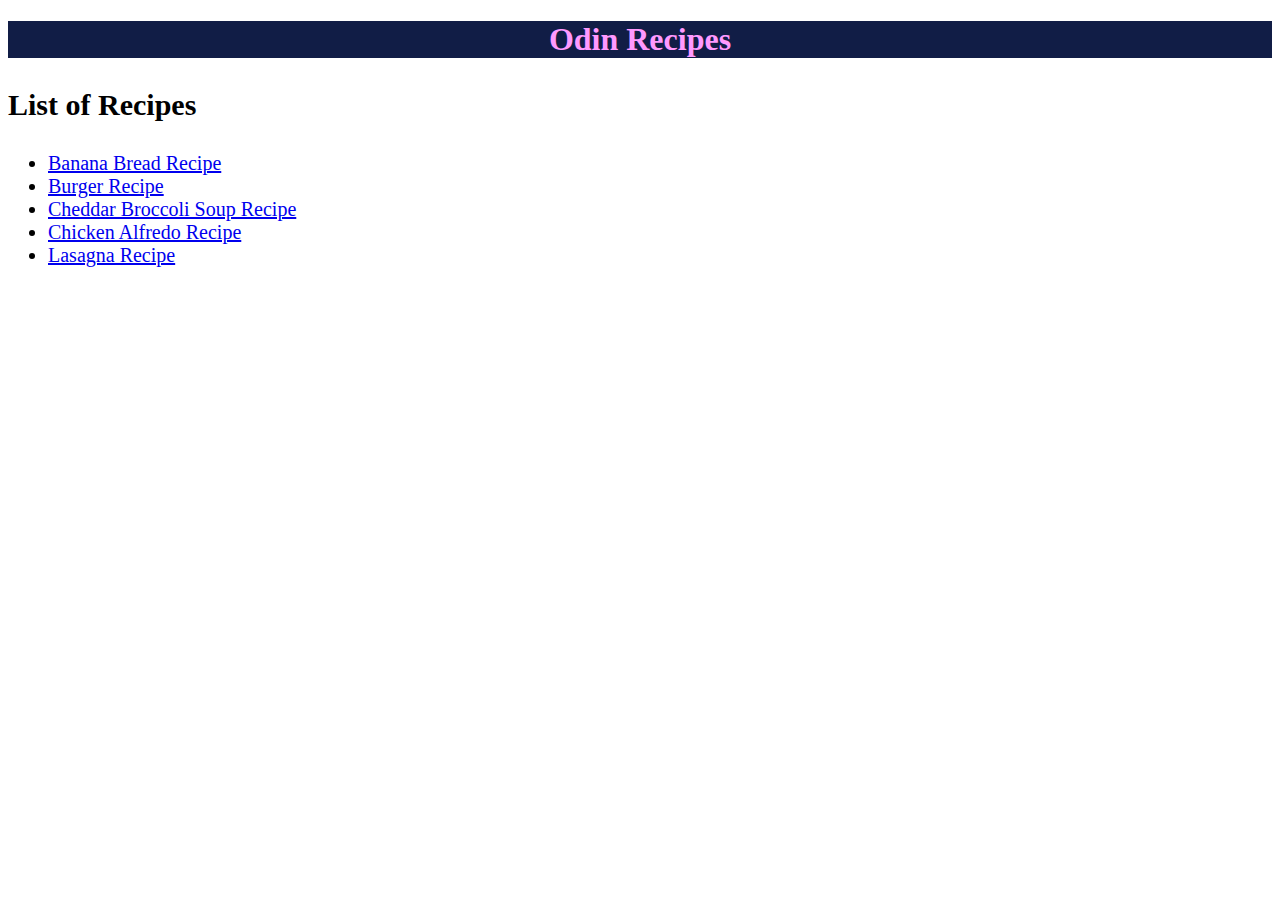
<file: index.html>
<!DOCTYPE html>
<html lang="en">
    <head>
        <meta charset="UTF-8">
        <title>Odin Recipes</title>
        <link rel="stylesheet" href="styles-recipe.css">
    </head>
    <Body>
        <h1 class="title">Odin Recipes</h1>
        <p class="fluff-text"> List of Recipes</p>
        <ul class="recipe-list">
            <li><a href="./recipes/banana_bread.html" rel="noopener noreferrer">Banana Bread Recipe</a></li>
            <li><a href="./recipes/burger.html" rel="noopener noreferrer">Burger Recipe</a></li>
            <li><a href="./recipes/Cheddar_broccoli_soup.html" rel="noopener noreferrer">Cheddar Broccoli Soup Recipe</a></li>
            <li><a href="./recipes/chicken_alfredo.html" rel="noopener noreferrer">Chicken Alfredo Recipe</a></li>
            <li><a href="./recipes/lasagna.html" rel="noopener noreferrer">Lasagna Recipe</a></li>
        </ul>
    </Body>
</html>
</file>
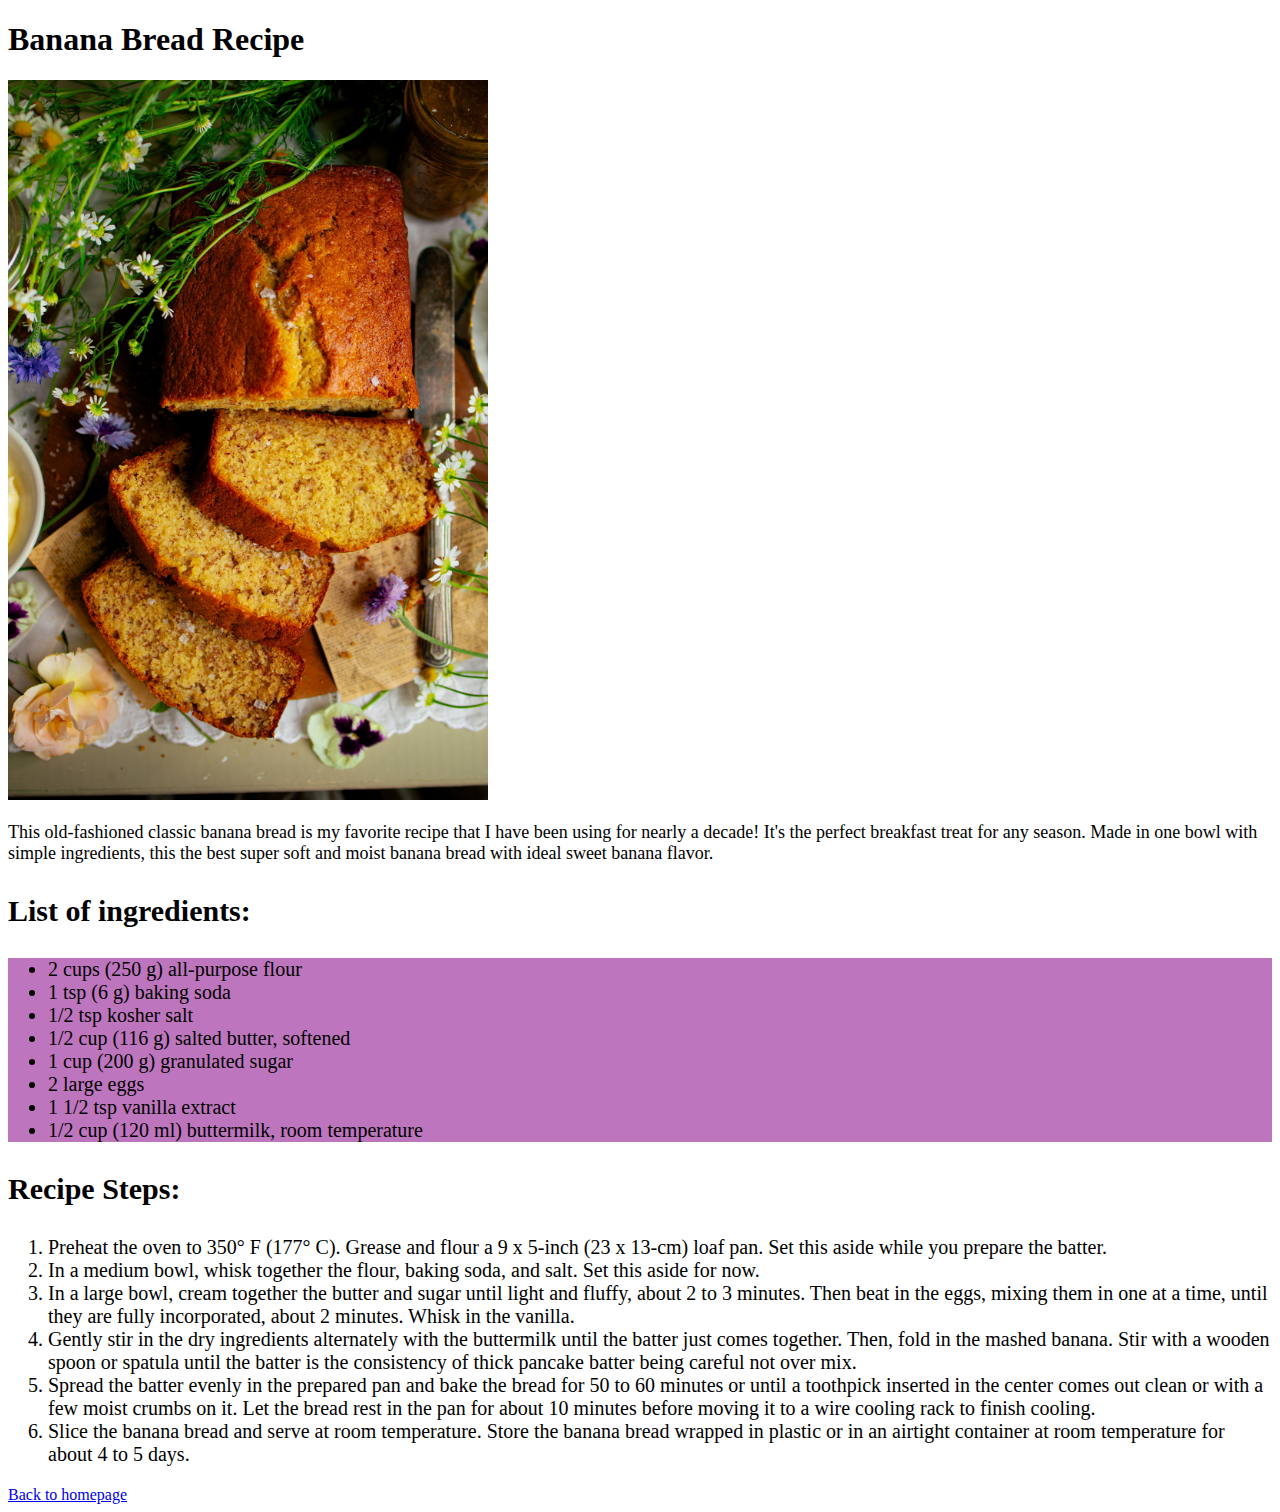
<file: recipes/banana_bread.html>
<!DOCTYPE html>
<html lang="en">
    <head>
        <meta charset="UTF-8">
        <title>Banana Bread Recipe</title>
        <link rel="stylesheet" href="../styles-recipe.css">
    </head>
    <body>
        <h1>Banana Bread Recipe</h1>
        <img src="../images/banana_bread.jpeg" height="auto" width="480">
        <p class="description">This old-fashioned classic banana bread is my favorite recipe that I have been using for nearly a decade! It's the perfect breakfast treat for any season. Made in one bowl with simple ingredients, this the best super soft and moist banana bread with ideal sweet banana flavor.</p>
        <p class="fluff-text">List of ingredients:</p>
        <div class="cool-box">
        <ul class="recipe-list">
            <li>2 cups (250 g) all-purpose flour</li>
            <li>1 tsp (6 g) baking soda</li>
            <li>1/2 tsp kosher salt</li>
            <li>1/2 cup (116 g) salted butter, softened</li>
            <li>1 cup (200 g) granulated sugar</li>
            <li>2 large eggs</li>
            <li>1 1/2 tsp vanilla extract</li>
            <li>1/2 cup (120 ml) buttermilk, room temperature</li>
        </ul>
        </div>
        <p class="fluff-text">Recipe Steps:</p>
        <ol class="recipe-list">
            <li class="recipe-directions">Preheat the oven to 350° F (177° C). Grease and flour a 9 x 5-inch (23 x 13-cm) loaf pan. Set this aside while you prepare the batter.</li>
            <li class="recipe-directions">In a medium bowl, whisk together the flour, baking soda, and salt. Set this aside for now.</li>
            <li class="recipe-directions">In a large bowl, cream together the butter and sugar until light and fluffy, about 2 to 3 minutes. Then beat in the eggs, mixing them in one at a time, until they are fully incorporated, about 2 minutes. Whisk in the vanilla.</li>
            <li class="recipe-directions">Gently stir in the dry ingredients alternately with the buttermilk until the batter just comes together. Then, fold in the mashed banana. Stir with a wooden spoon or spatula until the batter is the consistency of thick pancake batter being careful not over mix.</li>
            <li class="recipe-directions">Spread the batter evenly in the prepared pan and bake the bread for 50 to 60 minutes or until a toothpick inserted in the center comes out clean or with a few moist crumbs on it. Let the bread rest in the pan for about 10 minutes before moving it to a wire cooling rack to finish cooling.</li>
            <li class="recipe-directions">Slice the banana bread and serve at room temperature. Store the banana bread wrapped in plastic or in an airtight container at room temperature for about 4 to 5 days.</li>
        </ol>
        <a href="../index.html" rel="noopener noreferrer">Back to homepage</a>
    </body>
</html>
</file>
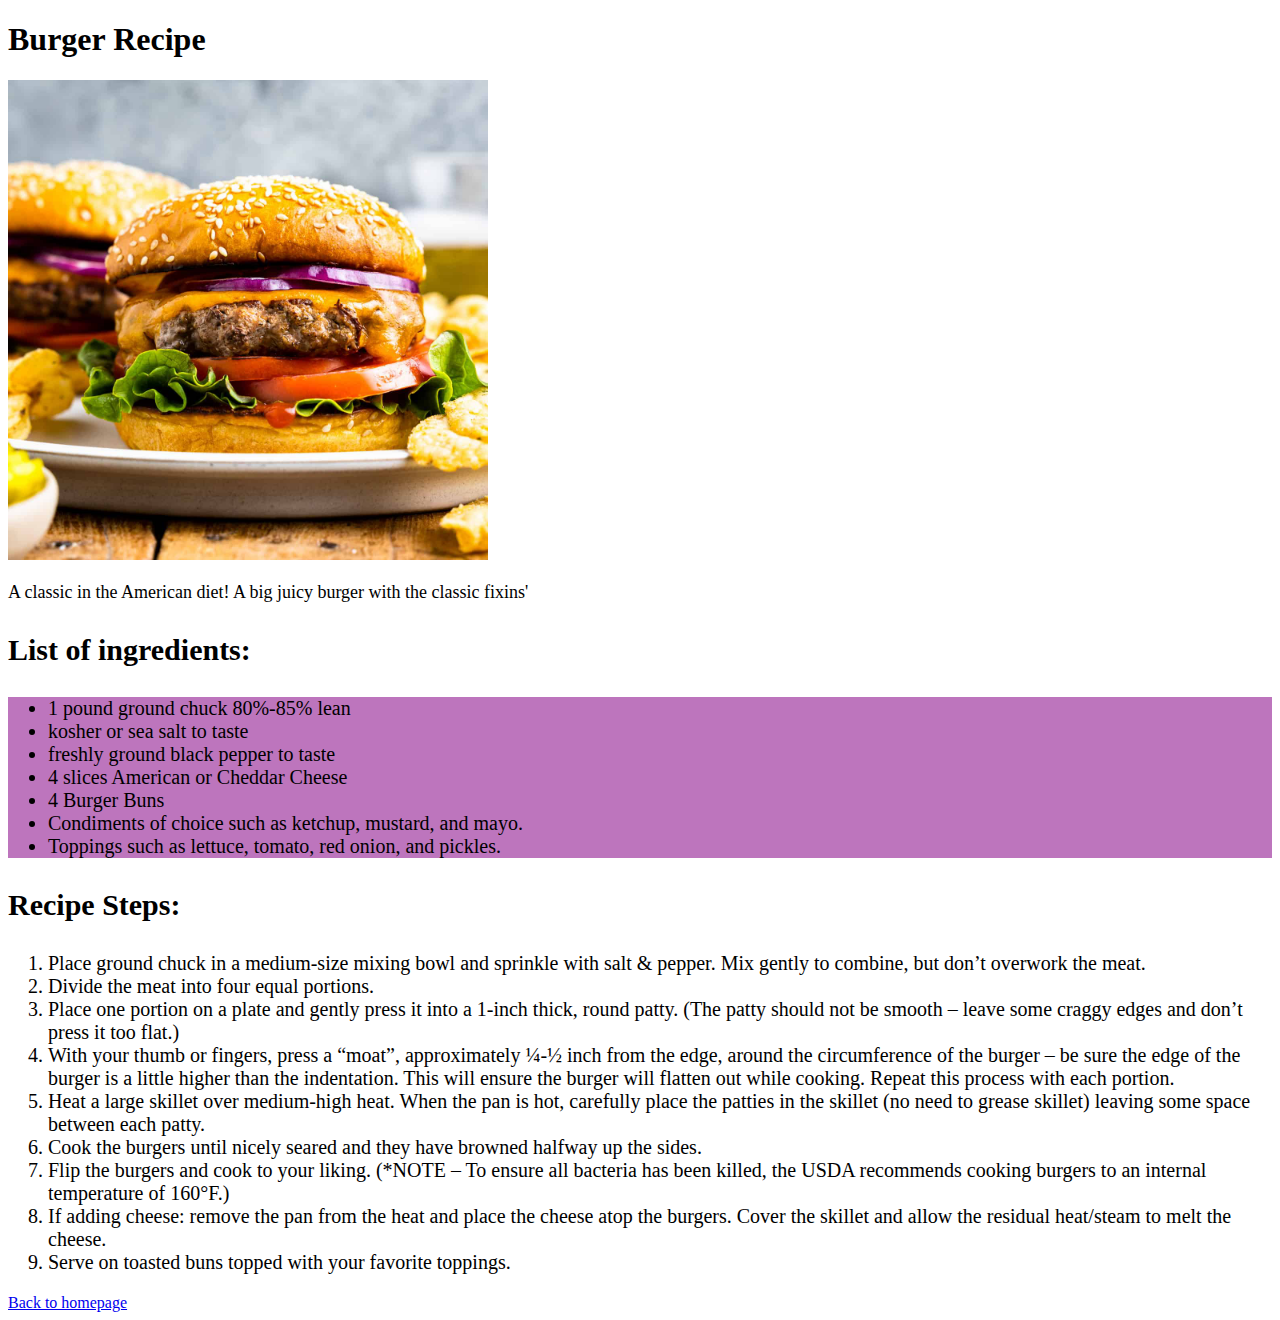
<file: recipes/burger.html>
<!DOCTYPE html>
<html lang="en">
    <head>
        <meta charset="UTF-8">
        <title>Burger Recipe</title>
        <link rel="stylesheet" href="../styles-recipe.css">
    </head>
    <body>
        <h1>Burger Recipe</h1>
        <img src="../images/Burger.jpg" height="auto" width="480">
        <p class="description">A classic in the American diet! A big juicy burger with the classic fixins'</p>
        <p class="fluff-text">List of ingredients:</p>
        <div class="cool-box">
        <ul class="recipe-list">
            <li>1 pound ground chuck 80%-85% lean</li>
            <li>kosher or sea salt to taste</li>
            <li>freshly ground black pepper to taste</li>
            <li>4 slices American or Cheddar Cheese</li>
            <li>4 Burger Buns</li>
            <li>Condiments of choice such as ketchup, mustard, and mayo.</li>
            <li>Toppings such as lettuce, tomato, red onion, and pickles.</li>
        </ul>
        </div>
        <p class="fluff-text">Recipe Steps:</p>
        <ol class="recipe-list">
            <li class="recipe-directions">Place ground chuck in a medium-size mixing bowl and sprinkle with salt & pepper. Mix gently to combine, but don’t overwork the meat.</li>
            <li class="recipe-directions">Divide the meat into four equal portions.</li>
            <li class="recipe-directions">Place one portion on a plate and gently press it into a 1-inch thick, round patty. (The patty should not be smooth – leave some craggy edges and don’t press it too flat.)</li>
            <li class="recipe-directions">With your thumb or fingers, press a “moat”, approximately ¼-½ inch from the edge, around the circumference of the burger – be sure the edge of the burger is a little higher than the indentation. This will ensure the burger will flatten out while cooking. Repeat this process with each portion.</li>
            <li class="recipe-directions">Heat a large skillet over medium-high heat. When the pan is hot, carefully place the patties in the skillet (no need to grease skillet) leaving some space between each patty.</li>
            <li class="recipe-directions">Cook the burgers until nicely seared and they have browned halfway up the sides.</li>
            <li class="recipe-directions">Flip the burgers and cook to your liking. (*NOTE – To ensure all bacteria has been killed, the USDA recommends cooking burgers to an internal temperature of 160°F.)</li>
            <li class="recipe-directions">If adding cheese: remove the pan from the heat and place the cheese atop the burgers. Cover the skillet and allow the residual heat/steam to melt the cheese.</li>
            <li class="recipe-directions">Serve on toasted buns topped with your favorite toppings.</li>
        </ol>
        <a href="../index.html" rel="noopener noreferrer">Back to homepage</a>
    </body>
</html>
</file>
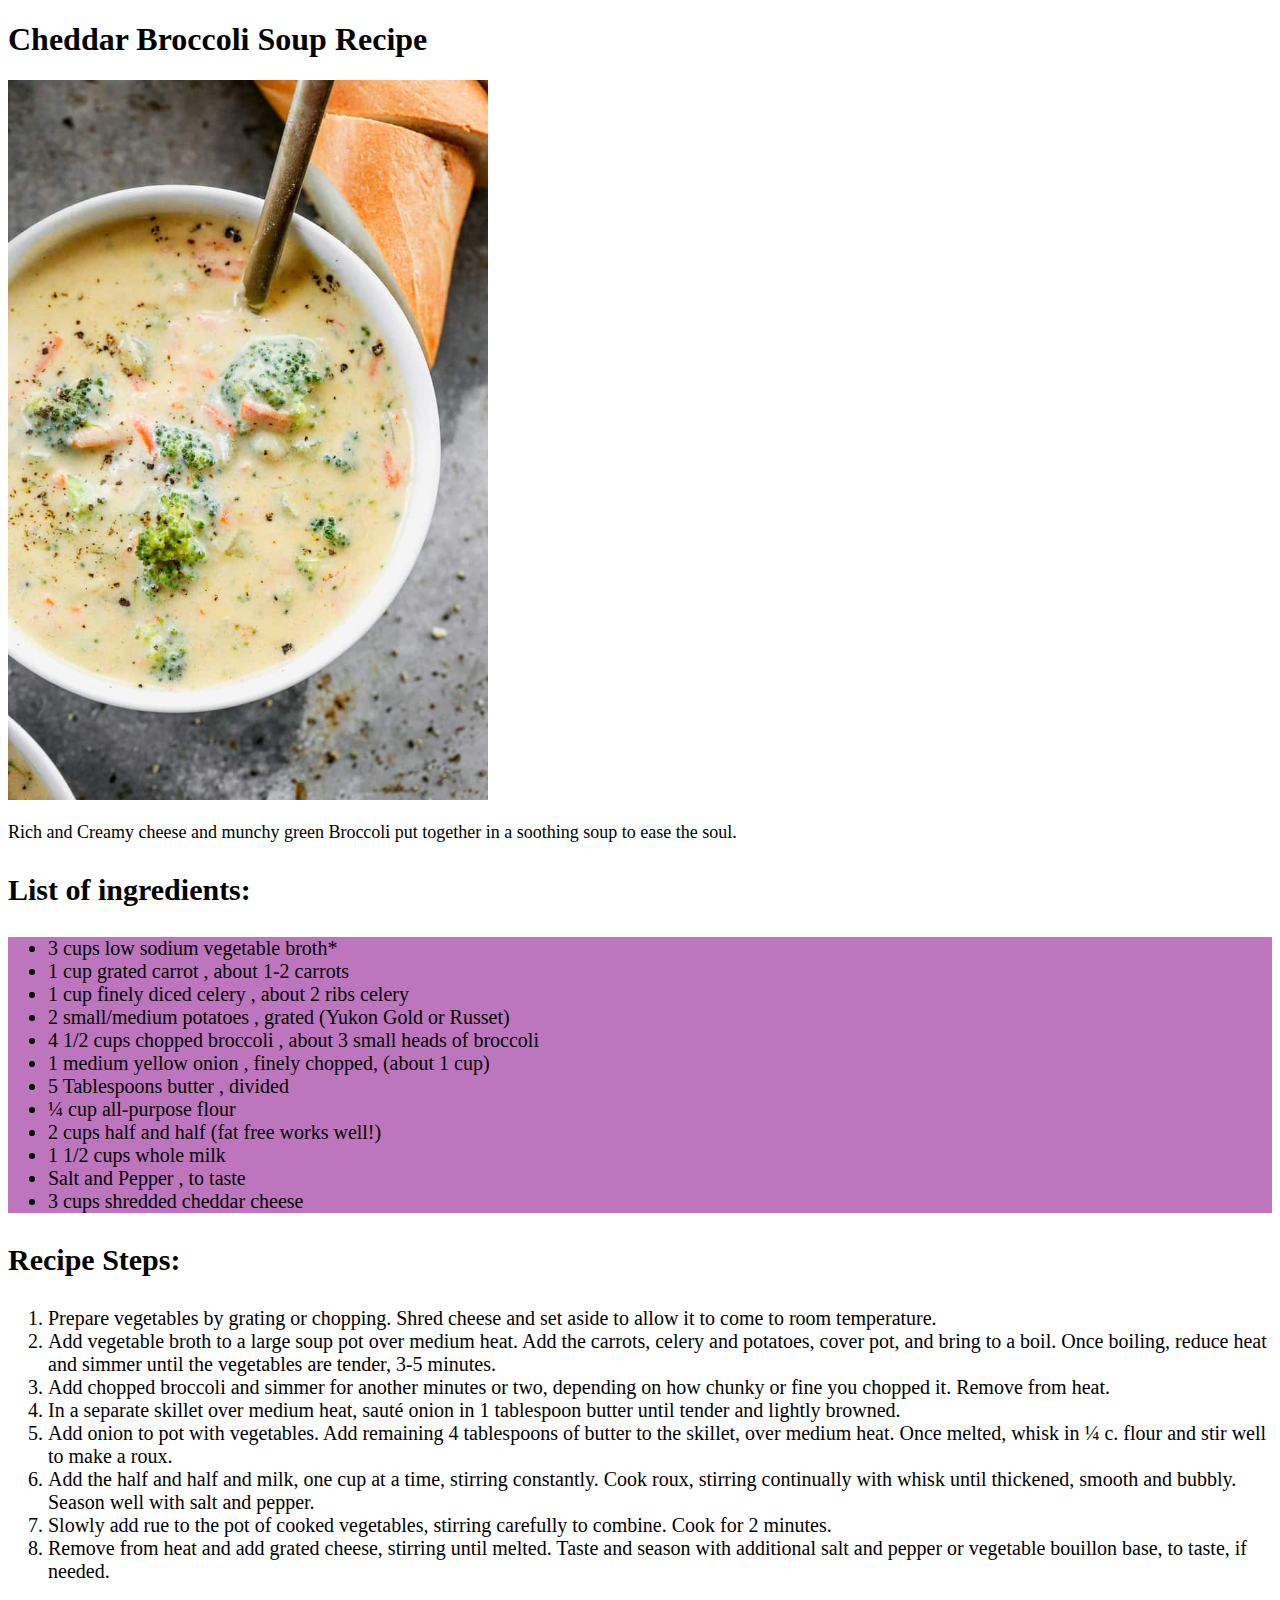
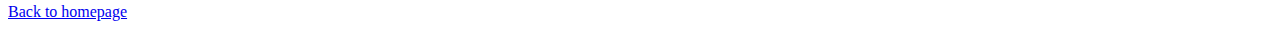
<file: recipes/Cheddar_broccoli_soup.html>
<!DOCTYPE html>
<html lang="en">
    <head>
        <meta charset="UTF-8">
        <title>Cheddar Broccoli Soup Recipe</title>
        <link rel="stylesheet" href="../styles-recipe.css">
    </head>
    <body>
        <h1>Cheddar Broccoli Soup Recipe</h1>
        
        <img src="../images/Broccoli_Cheddar_Soup.jpg" height="auto" width="480">
        <p class="description">Rich and Creamy cheese and munchy green Broccoli put together in a soothing soup to ease the soul.</p>
        <p class="fluff-text">List of ingredients:</p>
        <div class="cool-box">
        <ul class="recipe-list">
            <li>3 cups low sodium vegetable broth*</li>
            <li>1 cup grated carrot , about 1-2 carrots</li>
            <li>1 cup finely diced celery , about 2 ribs celery</li>
            <li>2 small/medium potatoes , grated (Yukon Gold or Russet)</li>
            <li>4 1/2 cups chopped broccoli , about 3 small heads of broccoli</li>
            <li>1 medium yellow onion , finely chopped, (about 1 cup)</li>
            <li>5 Tablespoons butter , divided</li>
            <li>¼ cup all-purpose flour</li>
            <li>2 cups half and half (fat free works well!)</li>
            <li>1 1/2 cups whole milk</li>
            <li>Salt and Pepper , to taste</li>
            <li>3 cups shredded cheddar cheese</li>
        </ul>
        </div>
        <p class="fluff-text">Recipe Steps:</p>
        <ol class="recipe-list">
            <li class="recipe-directions">Prepare vegetables by grating or chopping. Shred cheese and set aside to allow it to come to room temperature.</li>
            <li class="recipe-directions">Add vegetable broth to a large soup pot over medium heat. Add the carrots, celery and potatoes, cover pot, and bring to a boil. Once boiling, reduce heat and simmer until the vegetables are tender, 3-5 minutes.</li>
            <li class="recipe-directions">Add chopped broccoli and simmer for another minutes or two, depending on how chunky or fine you chopped it. Remove from heat.</li>
            <li class="recipe-directions">In a separate skillet over medium heat, sauté onion in 1 tablespoon butter until tender and lightly browned.</li>
            <li class="recipe-directions">Add onion to pot with vegetables. Add remaining 4 tablespoons of butter to the skillet, over medium heat. Once melted, whisk in ¼ c. flour and stir well to make a roux.</li>
            <li class="recipe-directions">Add the half and half and milk, one cup at a time, stirring constantly. Cook roux, stirring continually with whisk until thickened, smooth and bubbly. Season well with salt and pepper.</li>
            <li class="recipe-directions">Slowly add rue to the pot of cooked vegetables, stirring carefully to combine. Cook for 2 minutes.</li>
            <li class="recipe-directions">Remove from heat and add grated cheese, stirring until melted. Taste and season with additional salt and pepper or vegetable bouillon base, to taste, if needed.</li>
        </ol>
        <a href="../index.html" rel="noopener noreferrer">Back to homepage</a>
    </body>
</html>
</file>
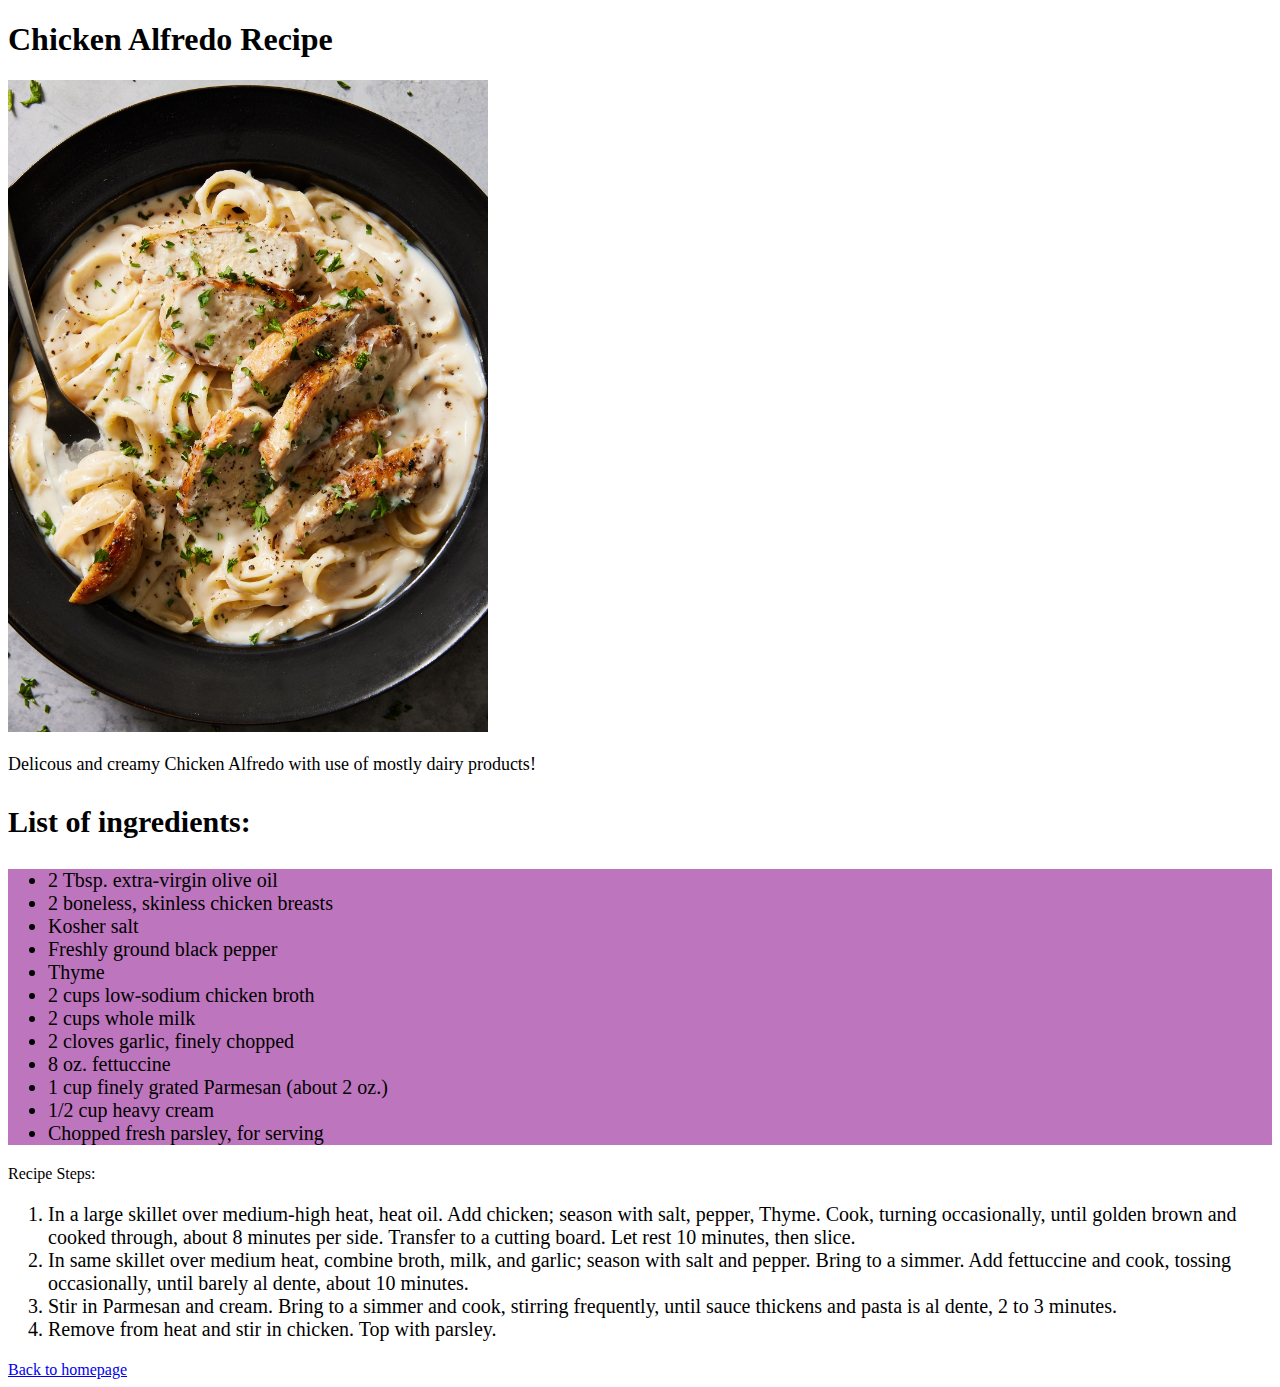
<file: recipes/chicken_alfredo.html>
<!DOCTYPE html>
<html lang="en">
    <head>
        <meta charset="UTF-8">
        <title>Chicken Alfredo Recipe</title>
    </head>
    <body>
        <h1>Chicken Alfredo Recipe</h1>
        <img src="../images/Chicken_alfredo.jpg" height="auto" width="480">
        <link rel="stylesheet" href="../styles-recipe.css">
        <p class="description">Delicous and creamy Chicken Alfredo with use of mostly dairy products!</p>
        <p class="fluff-text">List of ingredients:</p>
        <div class="cool-box">
        <ul class="recipe-list">
                <li>2 Tbsp. extra-virgin olive oil</li>
                <li>2 boneless, skinless chicken breasts</li>
                <li>Kosher salt</li>
                <li>Freshly ground black pepper</li>
                <li>Thyme</li>
                <li>2 cups low-sodium chicken broth</li>
                <li>2 cups whole milk</li>
                <li>2 cloves garlic, finely chopped</li>
                <li>8 oz. fettuccine</li>
                <li>1 cup finely grated Parmesan (about 2 oz.)</li>
                <li>1/2 cup heavy cream</li>
                <li>Chopped fresh parsley, for serving </li>
            </ul>
        </div>
        <p>Recipe Steps:</p>
        <ol class="recipe-list">
            <li class="recipe-directions">In a large skillet over medium-high heat, heat oil. Add chicken; season with salt, pepper, Thyme. Cook, turning occasionally, until golden brown and cooked through, about 8 minutes per side. Transfer to a cutting board. Let rest 10 minutes, then slice.</li>
            <li class="recipe-directions">In same skillet over medium heat, combine broth, milk, and garlic; season with salt and pepper. Bring to a simmer. Add fettuccine and cook, tossing occasionally, until barely al dente, about 10 minutes.</li>
            <li class="recipe-directions">Stir in Parmesan and cream. Bring to a simmer and cook, stirring frequently, until sauce thickens and pasta is al dente, 2 to 3 minutes.</li>
            <li class="recipe-directions">Remove from heat and stir in chicken. Top with parsley.</li>
        </ol>
        <a href="../index.html" rel="noopener noreferrer">Back to homepage</a>
    </body>
</html>
</file>
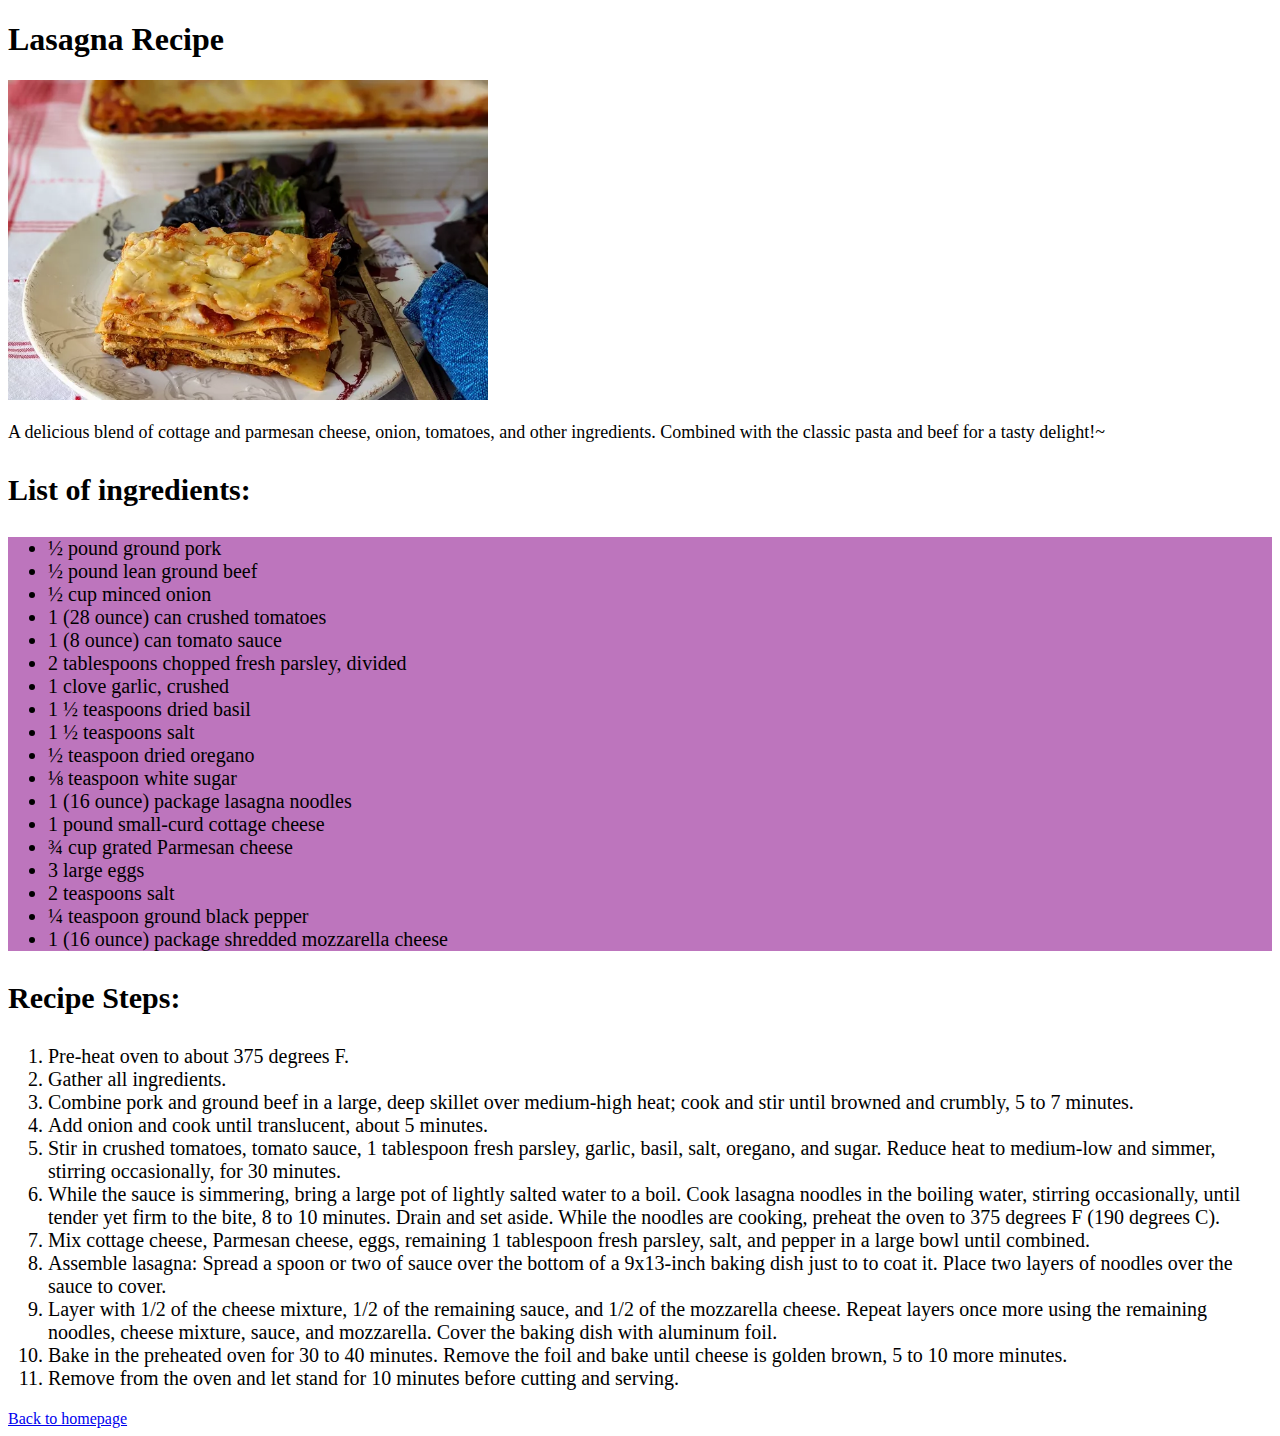
<file: recipes/lasagna.html>
<!DOCTYPE html>
<html lang="en">
    <head>
        <meta charset="UTF-8">
        <title>Lasagna Recipe</title>
        <link rel="stylesheet" href="../styles-recipe.css">
    </head>
    <body>
        <h1>Lasagna Recipe</h1>
        <img src="../images/Lasagna.png" width="480" height="auto">
        <p class="description">A delicious blend of cottage and parmesan cheese, onion, tomatoes, and other ingredients. Combined with the classic pasta and beef for a tasty delight!~</p>
        <p class="fluff-text">List of ingredients:</p>
        <div class="cool-box">
            <ul class="recipe-list">
                <li>½ pound ground pork</li>
                <li>½ pound lean ground beef</li>
                <li>½ cup minced onion</li>
                <li>1 (28 ounce) can crushed tomatoes</li>
                <li>1 (8 ounce) can tomato sauce</li>
                <li>2 tablespoons chopped fresh parsley, divided</li>
                <li>1 clove garlic, crushed</li>
                <li>1 ½ teaspoons dried basil</li>
                <li>1 ½ teaspoons salt</li>
                <li>½ teaspoon dried oregano</li>
                <li>⅛ teaspoon white sugar</li>
                <li>1 (16 ounce) package lasagna noodles</li>
                <li>1 pound small-curd cottage cheese</li>
                <li>¾ cup grated Parmesan cheese</li>
                <li>3 large eggs</li>
                <li>2 teaspoons salt</li>
                <li>¼ teaspoon ground black pepper</li>
                <li>1 (16 ounce) package shredded mozzarella cheese</li>
            </ul>
        </div>
        <p class="fluff-text">Recipe Steps:</p>
        <ol class="recipe-list">
            <li class="recipe-directions">Pre-heat oven to about 375 degrees F.</li>
            <li class="recipe-directions">Gather all ingredients.</li>
            <li class="recipe-directions">Combine pork and ground beef in a large, deep skillet over medium-high heat; cook and stir until browned and crumbly, 5 to 7 minutes.</li>
            <li class="recipe-directions">Add onion and cook until translucent, about 5 minutes.</li>
            <li class="recipe-directions">Stir in crushed tomatoes, tomato sauce, 1 tablespoon fresh parsley, garlic, basil, salt, oregano, and sugar. Reduce heat to medium-low and simmer, stirring occasionally, for 30 minutes.</li>
            <li class="recipe-directions">While the sauce is simmering, bring a large pot of lightly salted water to a boil. Cook lasagna noodles in the boiling water, stirring occasionally, until tender yet firm to the bite, 8 to 10 minutes. Drain and set aside. While the noodles are cooking, preheat the oven to 375 degrees F (190 degrees C).</li>
            <li class="recipe-directions">Mix cottage cheese, Parmesan cheese, eggs, remaining 1 tablespoon fresh parsley, salt, and pepper in a large bowl until combined.</li>
            <li class="recipe-directions">Assemble lasagna: Spread a spoon or two of sauce over the bottom of a 9x13-inch baking dish just to to coat it. Place two layers of noodles over the sauce to cover.</li>
            <li class="recipe-directions">Layer with 1/2 of the cheese mixture, 1/2 of the remaining sauce, and 1/2 of the mozzarella cheese. Repeat layers once more using the remaining noodles, cheese mixture, sauce, and mozzarella. Cover the baking dish with aluminum foil.</li>
            <li class="recipe-directions">Bake in the preheated oven for 30 to 40 minutes. Remove the foil and bake until cheese is golden brown, 5 to 10 more minutes.</li>
            <li class="recipe-directions">Remove from the oven and let stand for 10 minutes before cutting and serving.</li>
        </ol>
        <a href="../index.html" rel="noopener noreferrer">Back to homepage</a>
    </body>
</html>
</file>
<file: styles-recipe.css>
.recipe-list {
    font-family: 'Brush Script MT',"Times New Roman", serif;
    font-size: 20px;
}

.fluff-text {
    font-size: 30px;
    font-weight: 600;
}

.title {
    text-align: center;
    color:hsl(300, 100%, 80%);
    background-color: hsl(226, 61%, 17%);
}

.description {
    font-size: 18px;
    font-weight: 200;
}

.cool-box {
    background-color: #BD75BD;
    border: 10px;
    border-color: #AD52AC;
    
}
</file>
